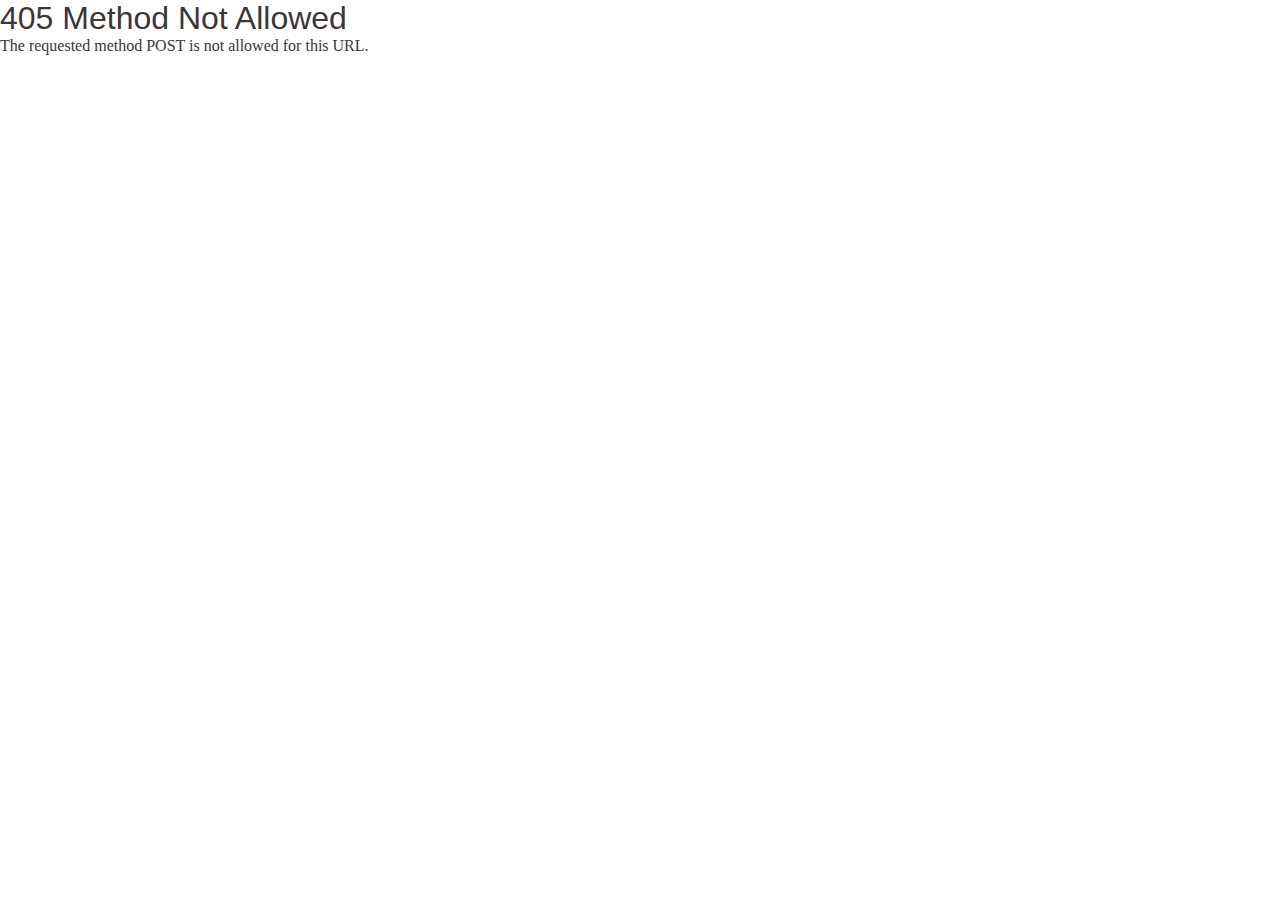
<file: www/error405.html>
<!DOCTYPE html>
<html lang="eng">
	<head>
		<title>405 Method Not Allowed</title>
		<link rel="stylesheet" href="style.css"/>
	</head>
	<body>
		<h1 class="toto">405 Method Not Allowed</h1>
		<p>The requested method POST is not allowed for this URL.</p>
	</body>
</html>
</file>
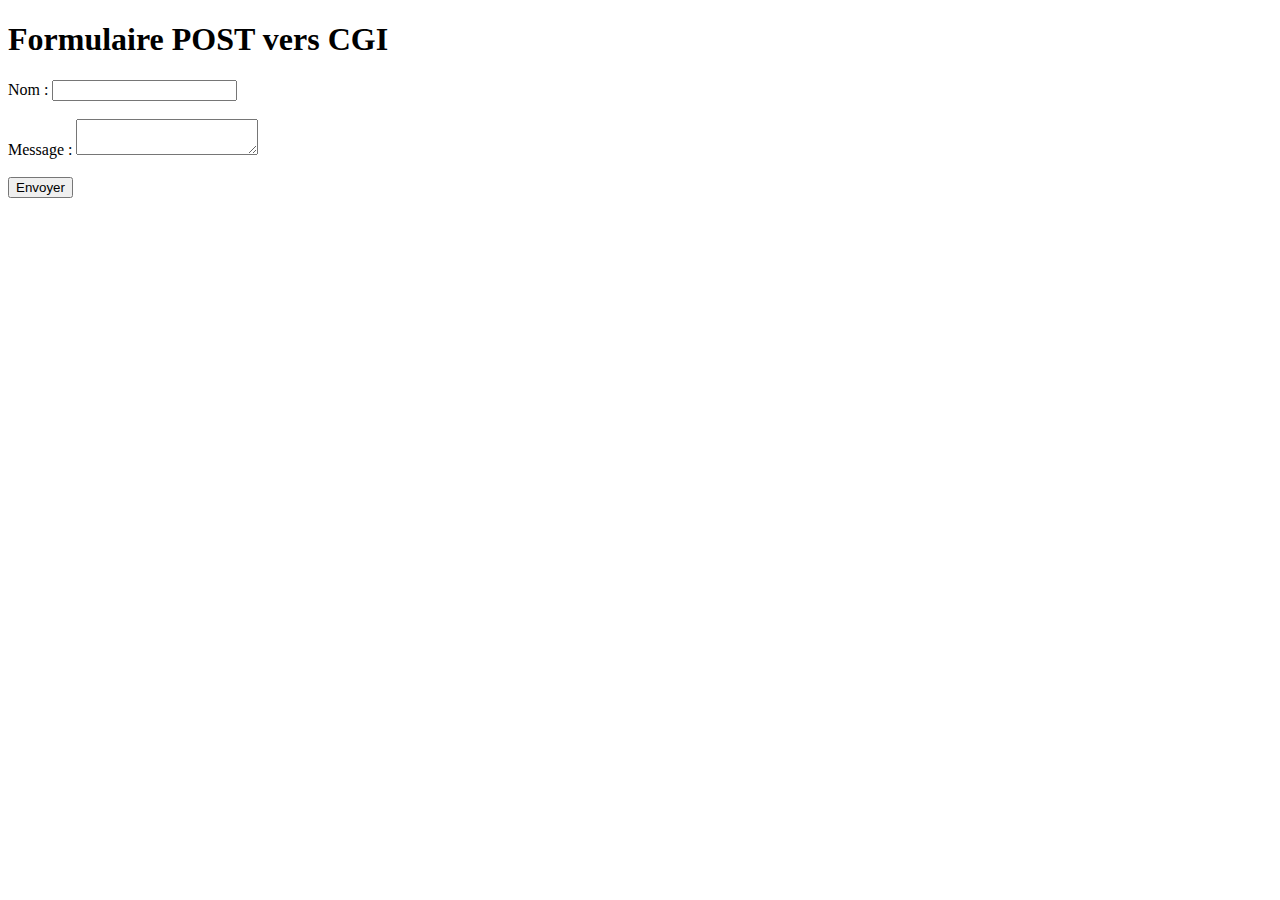
<file: www/test_post.html>
<!DOCTYPE html>
<html lang="fr">
<head>
  <meta charset="UTF-8">
  <title>Test POST CGI</title>
</head>
<body>
  <h1>Formulaire POST vers CGI</h1>
  <form action="/cgi-bin/post.py" method="POST">
    <label for="name">Nom :</label>
    <input type="text" name="name" id="name" required><br><br>

    <label for="message">Message :</label>
    <textarea name="message" id="message" required></textarea><br><br>

    <button type="submit">Envoyer</button>
  </form>
</body>
</html>
</file>
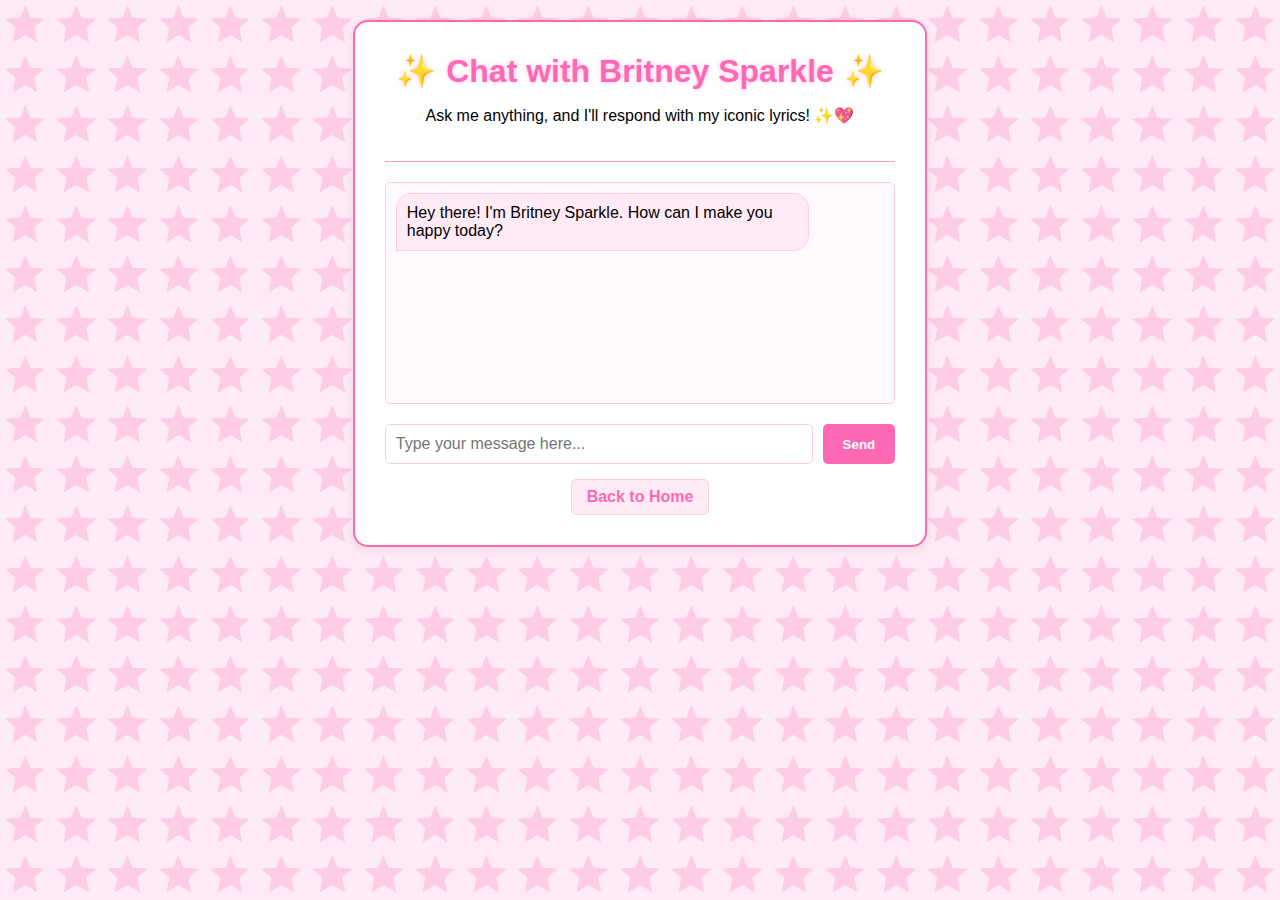
<file: www/BritneySparkleIA/chat.html>
<!DOCTYPE html>
<html lang="en">
<head>
  <meta charset="UTF-8">
  <meta http-equiv="X-UA-Compatible" content="IE=edge">
  <meta name="viewport" content="width=device-width, initial-scale=1.0">
  <title>Britney Sparkle Chat</title>
  <link rel="stylesheet" href="./style_chat.css">
</head>
<body>
  <div class="chat-container">
    <div class="chat-header">
      <h1>Chat with Britney Sparkle</h1>
      <p>Ask me anything, and I'll respond with my iconic lyrics! ✨💖</p>
    </div>
    
    <div class="chat-messages" id="chat-messages">
      <div class="message bot-message">
        Hey there! I'm Britney Sparkle. How can I make you happy today?
      </div>
    </div>
    
    <form id="chat-form" class="chat-form">
      <input type="text" id="message-input" class="chat-input" placeholder="Type your message here..." required>
      <button type="submit" class="chat-button">Send</button>
    </form>
    
    <a href="/index.html" class="back-link">Back to Home</a>
  </div>
  
  <script>
    // Britney lyrics collection
    const britneyLyrics = [
      "Hit me baby one more time!",
      "Oops, I did it again to your heart.",
      "You're toxic, I'm slipping under.",
      "I'm not a girl, not yet a woman.",
      "It's Britney!",
      "I'm stronger than yesterday.",
      "My loneliness is killing me (and I).",
      "With a taste of your lips, I'm on a ride.",
      "You better work!",
      "I wanna go all the way, taking out my freak tonight.",
      "All eyes on me in the center of the ring just like a circus.",
      "Every time they turn the lights down, just wanna go that extra mile for you.",
      "I cannot hold it, I cannot control it.",
      "Don't you know that you're toxic?",
      "Gimme gimme more, gimme more, gimme gimme more.",
      "Baby, all I want is to let you know that I'm lucky to have you.",
      "I'm crazy, but you like it.",
      "My heart is beating so fast, I can't stop it.",
      "I'm addicted to you, don't you know that you're toxic?",
      "Sometimes I run, sometimes I hide, sometimes I'm scared of you."
    ];

    document.getElementById('chat-form').addEventListener('submit', function(e) {
      e.preventDefault();
      
      const messageInput = document.getElementById('message-input');
      const message = messageInput.value.trim();
      
      if (message) {
        // Display user message
        const chatMessages = document.getElementById('chat-messages');
        const userMessageDiv = document.createElement('div');
        userMessageDiv.className = 'message user-message';
        userMessageDiv.textContent = message;
        chatMessages.appendChild(userMessageDiv);
        
        // Clear input field
        messageInput.value = '';
        
        // Get random Britney lyric response
        const randomIndex = Math.floor(Math.random() * britneyLyrics.length);
        const britneyResponse = britneyLyrics[randomIndex];
        
        // Add slight delay to simulate thinking
        setTimeout(() => {
          // Display bot response
          const botMessageDiv = document.createElement('div');
          botMessageDiv.className = 'message bot-message';
          botMessageDiv.textContent = britneyResponse;
          chatMessages.appendChild(botMessageDiv);
          
          // Scroll to bottom
          chatMessages.scrollTop = chatMessages.scrollHeight;
        }, 500);
        
        // Scroll to bottom
        chatMessages.scrollTop = chatMessages.scrollHeight;
      }
    });
  </script>
</body>
</html>
</file>
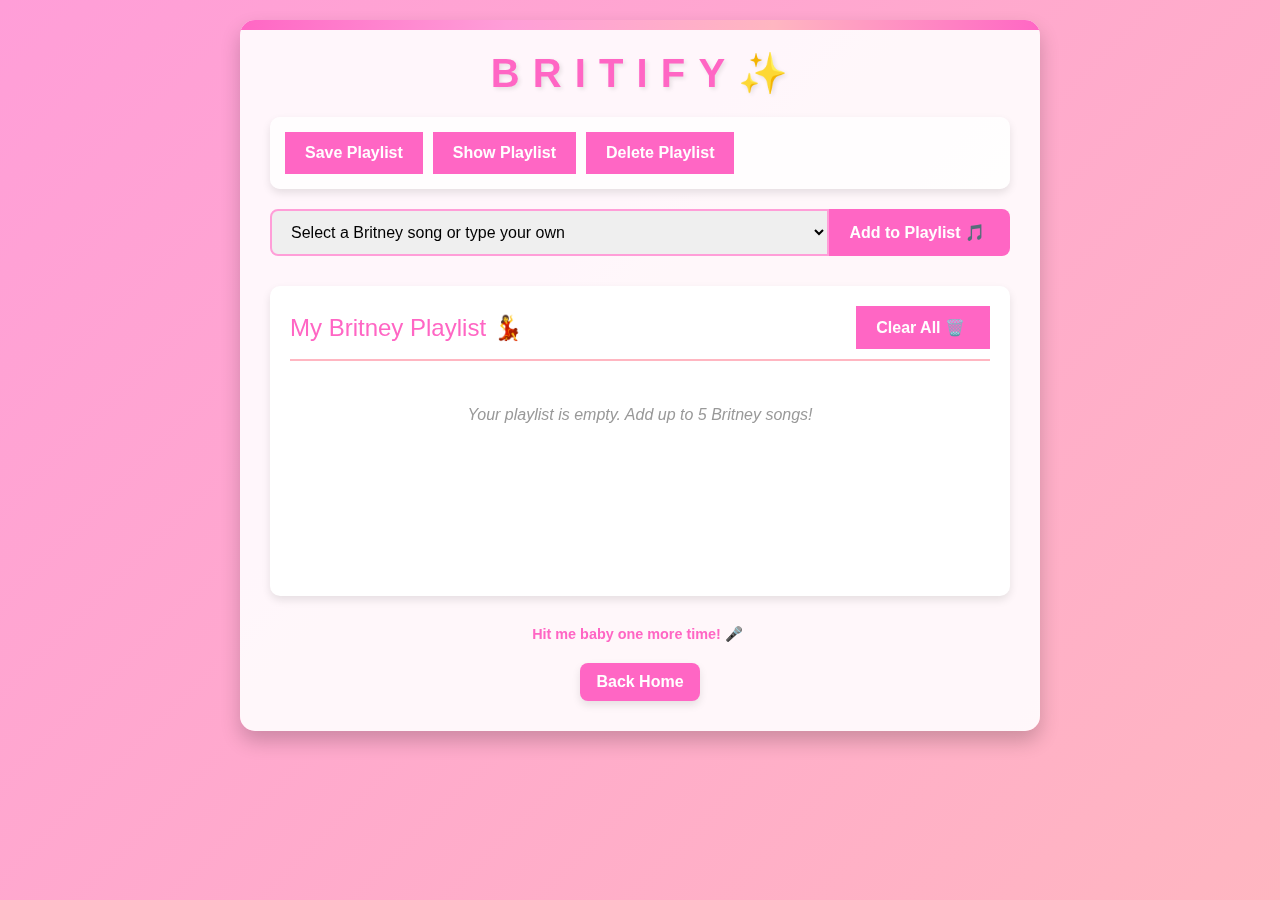
<file: www/Playlist/playlist.html>
<!DOCTYPE html>
<html lang="en">
<head>
    <meta charset="UTF-8">
    <meta http-equiv="X-UA-Compatible" content="IE=edge">
    <meta name="viewport" content="width=device-width, initial-scale=1.0">
    <title>Britify - Your Britney Playlist</title>
    <style>
        * {
            box-sizing: border-box;
            margin: 0;
            padding: 0;
            font-family: 'Arial', sans-serif;
        }
        
        body {
            background: linear-gradient(135deg, #ff9ed8, #ffb6c1);
            min-height: 100vh;
            padding: 20px;
            background-attachment: fixed;
        }
        
        .container {
            max-width: 800px;
            margin: 0 auto;
            background-color: rgba(255, 255, 255, 0.9);
            border-radius: 15px;
            padding: 30px;
            box-shadow: 0 10px 20px rgba(0, 0, 0, 0.2);
            position: relative;
            overflow: hidden;
        }
        
        .playlist-management {
            display: flex;
            justify-content: space-between;
            margin-bottom: 20px;
            padding: 15px;
            background-color: rgba(255, 255, 255, 0.8);
            border-radius: 10px;
            box-shadow: 0 4px 8px rgba(0, 0, 0, 0.1);
        }
        
        .playlist-actions {
            display: flex;
            gap: 10px;
        }
        
        .playlist-selector {
            display: flex;
            gap: 10px;
            align-items: center;
        }
        
        .playlist-selector select {
            padding: 8px;
            border-radius: 5px;
            border: 2px solid #ff9ed8;
            background-color: white;
            font-weight: bold;
            color: #ff66c4;
        }
        
        .playlist-name {
            font-weight: bold;
            color: #ff66c4;
            font-size: 18px;
        }
        
        .container::before {
            content: '';
            position: absolute;
            top: 0;
            left: 0;
            right: 0;
            height: 10px;
            background: linear-gradient(90deg, #ff66c4, #ff9ed8, #ffb6c1, #ff66c4);
            animation: shimmer 3s infinite linear;
            z-index: 1;
        }
        
        @keyframes shimmer {
            0% { background-position: 0 0; }
            100% { background-position: 800px 0; }
        }
        
        h1 {
            text-align: center;
            margin-bottom: 20px;
            color: #ff66c4;
            font-size: 2.5rem;
            text-shadow: 2px 2px 4px rgba(0, 0, 0, 0.1);
            letter-spacing: 1px;
        }
        
        h1 span {
            display: inline-block;
            animation: dance 1s infinite alternate;
        }
        
        @keyframes dance {
            0% { transform: translateY(0); }
            100% { transform: translateY(-5px); }
        }
        
        .input-container {
            display: flex;
            margin-bottom: 30px;
        }
        
        select, input {
            flex-grow: 1;
            padding: 12px 15px;
            border: 2px solid #ff9ed8;
            border-radius: 8px 0 0 8px;
            font-size: 1rem;
            outline: none;
            transition: all 0.3s;
        }
        
        select:focus, input:focus {
            border-color: #ff66c4;
            box-shadow: 0 0 8px rgba(255, 102, 196, 0.5);
        }
        
        button {
            background-color: #ff66c4;
            color: white;
            border: none;
            padding: 12px 20px;
            cursor: pointer;
            transition: all 0.3s;
            font-weight: bold;
            font-size: 1rem;
        }
        
        #addBtn {
            border-radius: 0 8px 8px 0;
        }
        
        button:hover {
            background-color: #e5509e;
            transform: translateY(-2px);
        }
        
        button:active {
            transform: translateY(0);
        }
        
        .playlist-container {
            background-color: white;
            border-radius: 10px;
            padding: 20px;
            box-shadow: 0 4px 8px rgba(0, 0, 0, 0.1);
        }
        
        .playlist-header {
            display: flex;
            justify-content: space-between;
            align-items: center;
            margin-bottom: 15px;
            border-bottom: 2px solid #ffb6c1;
            padding-bottom: 10px;
        }
        
        .playlist-title {
            font-size: 1.5rem;
            color: #ff66c4;
        }
        
        .songs-container {
            min-height: 200px;
        }
        
        .song-item {
            display: flex;
            justify-content: space-between;
            align-items: center;
            padding: 15px;
            margin-bottom: 10px;
            background-color: #fff8fa;
            border-radius: 8px;
            box-shadow: 0 2px 5px rgba(0, 0, 0, 0.05);
            transition: all 0.3s;
            position: relative;
            border-left: 4px solid #ff9ed8;
        }
        
        .song-item:hover {
            transform: translateX(5px);
            box-shadow: 0 4px 8px rgba(0, 0, 0, 0.1);
        }
        
        .song-title {
            font-weight: bold;
            font-size: 1.1rem;
            color: #333;
            flex-grow: 1;
        }
        
        .song-controls {
            display: flex;
            gap: 8px;
        }
        
        .emoji {
            display: inline-block;
            margin-right: 5px;
            animation: pulse 2s infinite;
        }
        
        @keyframes pulse {
            0% { transform: scale(1); }
            50% { transform: scale(1.1); }
            100% { transform: scale(1); }
        }
        
        .empty-message {
            text-align: center;
            color: #999;
            padding: 30px 0;
            font-style: italic;
        }
        
        .footer {
            text-align: center;
            margin-top: 30px;
            color: #ff66c4;
            font-size: 0.9rem;
            font-weight: bold;
        }
        
        .dragging {
            opacity: 0.5;
            background-color: #ffebf4;
        }
        
        .drag-over {
            border: 2px dashed #ff66c4;
        }
        
        .home-button {
            display: block;
            width: 120px;
            margin: 20px auto 0;
            padding: 10px;
            text-align: center;
            background-color: #ff66c4;
            color: white;
            text-decoration: none;
            border-radius: 8px;
            font-weight: bold;
            box-shadow: 0 4px 8px rgba(0, 0, 0, 0.1);
            transition: all 0.3s;
        }
        
        .home-button:hover {
            background-color: #e5509e;
            transform: translateY(-2px);
        }
        
        /* Glitter effect */
        .glitter {
            pointer-events: none;
            position: fixed;
            width: 100%;
            height: 100%;
            top: 0;
            left: 0;
            z-index: -1;
        }
        
        .glitter-particle {
            position: absolute;
            width: 5px;
            height: 5px;
            background-color: rgba(255, 255, 255, 0.8);
            border-radius: 50%;
            animation: glitter 3s linear infinite;
        }
        
        @keyframes glitter {
            0% {
                transform: translateY(0) rotate(0deg);
                opacity: 1;
            }
            100% {
                transform: translateY(100vh) rotate(360deg);
                opacity: 0;
            }
        }

        .status-message {
            position: fixed;
            bottom: 20px;
            left: 50%;
            transform: translateX(-50%);
            background-color: rgba(255, 102, 196, 0.9);
            color: white;
            padding: 10px 20px;
            border-radius: 5px;
            box-shadow: 0 4px 8px rgba(0, 0, 0, 0.2);
            opacity: 0;
            transition: opacity 0.3s;
            z-index: 100;
        }

        .status-message.show {
            opacity: 1;
        }
    </style>
</head>
<body>
    <div class="glitter" id="glitter"></div>
    <div class="container">
        <h1>
            <span>B</span>
            <span>R</span>
            <span>I</span>
            <span>T</span>
            <span>I</span>
            <span>F</span>
            <span>Y</span>
            <span>✨</span>
        </h1>
        
        <div class="playlist-management">
            <div class="playlist-actions">
                <button id="savePlaylistBtn" class="btn btn--small">Save Playlist</button>
                <button id="showPlaylistBtn" class="btn btn--small">Show Playlist</button>
                <button id="deletePlaylistBtn" class="btn btn--small">Delete Playlist</button>
            </div>
        </div>
        
        <div class="input-container">
            <select id="songInput">
                <option value="">Select a Britney song or type your own</option>
                <option value="...Baby One More Time">...Baby One More Time</option>
                <option value="Oops!...I Did It Again">Oops!...I Did It Again</option>
                <option value="Toxic">Toxic</option>
                <option value="Gimme More">Gimme More</option>
                <option value="Womanizer">Womanizer</option>
                <option value="Circus">Circus</option>
                <option value="I'm a Slave 4 U">I'm a Slave 4 U</option>
                <option value="Everytime">Everytime</option>
                <option value="Me Against the Music">Me Against the Music</option>
                <option value="Piece of Me">Piece of Me</option>
                <option value="Lucky">Lucky</option>
                <option value="Stronger">Stronger</option>
                <option value="Sometimes">Sometimes</option>
                <option value="Break the Ice">Break the Ice</option>
                <option value="If U Seek Amy">If U Seek Amy</option>
                <option value="Born to Make You Happy">Born to Make You Happy</option>
                <option value="Till the World Ends">Till the World Ends</option>
                <option value="Hold It Against Me">Hold It Against Me</option>
                <option value="Work Bitch">Work Bitch</option>
                <option value="custom">Enter my own...</option>
            </select>
            <input type="text" id="customSongInput" placeholder="Or type your own Britney song" style="display:none;">
            <button id="addBtn">Add to Playlist <span class="emoji">🎵</span></button>
        </div>
        
        <div class="playlist-container">
            <div class="playlist-header">
                <div class="playlist-title">My Britney Playlist <span class="emoji">💃</span></div>
                <button id="clearBtn">Clear All <span class="emoji">🗑️</span></button>
            </div>
            <div class="songs-container" id="songsContainer">
                <div class="empty-message">
                    Your playlist is empty. Add up to 5 Britney songs!
                </div>
            </div>
        </div>
        
        <div class="footer">
            Hit me baby one more time! <span class="emoji">🎤</span>
        </div>
        
        <a href="/index.html" class="home-button">Back Home</a>
    </div>

    <div id="statusMessage" class="status-message"></div>
    
    <script>
        document.addEventListener('DOMContentLoaded', function() {
            // DOM Elements
            const songSelect = document.getElementById('songInput');
            const customSongInput = document.getElementById('customSongInput');
            const addButton = document.getElementById('addBtn');
            const clearButton = document.getElementById('clearBtn');
            const songsContainer = document.getElementById('songsContainer');
            const glitterContainer = document.getElementById('glitter');
            const statusMessage = document.getElementById('statusMessage');
            const savePlaylistBtn = document.getElementById('savePlaylistBtn');
            const showPlaylistBtn = document.getElementById('showPlaylistBtn');
            const deletePlaylistBtn = document.getElementById('deletePlaylistBtn');
            
            // Single playlist ID
            const PLAYLIST_ID = 'britney_playlist';
            
            // Create glitter particles
            for (let i = 0; i < 50; i++) {
                createGlitterParticle();
            }
            
            // Load the playlist
            loadPlaylist(PLAYLIST_ID);
            
            // Event Listeners
            songSelect.addEventListener('change', function() {
                if (songSelect.value === 'custom') {
                    customSongInput.style.display = 'block';
                    songSelect.style.display = 'none';
                }
            });
            
            addButton.addEventListener('click', addSong);
            clearButton.addEventListener('click', clearPlaylist);
            
            savePlaylistBtn.addEventListener('click', function() {
                savePlaylistToFile(PLAYLIST_ID);
            });
            
            showPlaylistBtn.addEventListener('click', function() {
                showPlaylistContents();
            });
            
            deletePlaylistBtn.addEventListener('click', function() {
                deletePlaylistFile(PLAYLIST_ID);
            });
            
            // Functions
            function addSong() {
                // Check if we already have 5 songs
                const currentSongs = document.querySelectorAll('.song-item');
                if (currentSongs.length >= 5) {
                    showStatus('You can only add up to 5 songs to your playlist!', 'error');
                    return;
                }
                
                // Get the song value
                let songValue = songSelect.value;
                if (customSongInput.style.display === 'block') {
                    songValue = customSongInput.value;
                    // Reset to select after adding
                    customSongInput.value = '';
                    customSongInput.style.display = 'none';
                    songSelect.style.display = 'block';
                    songSelect.value = '';
                }
                
                // Validate input
                if (!songValue) {
                    showStatus('Please select or enter a Britney song!', 'error');
                    return;
                }
                
                // Create and add song item
                const songItem = createSongElement(songValue);
                
                // Remove empty message if it exists
                const emptyMessage = document.querySelector('.empty-message');
                if (emptyMessage) {
                    emptyMessage.remove();
                }
                
                songsContainer.appendChild(songItem);
                
                // Save playlist to localStorage
                savePlaylist(PLAYLIST_ID);
                showStatus(`"${songValue}" added to your playlist! 🎵`, 'success');
            }
            
            function createSongElement(songName) {
                const songItem = document.createElement('div');
                songItem.className = 'song-item';
                songItem.draggable = true;
                
                const songTitle = document.createElement('div');
                songTitle.className = 'song-title';
                songTitle.innerHTML = `<span class="emoji">🎵</span> ${songName}`;
                
                const songControls = document.createElement('div');
                songControls.className = 'song-controls';
                
                const moveUpBtn = document.createElement('button');
                moveUpBtn.innerHTML = '⬆️';
                moveUpBtn.title = 'Move Up';
                moveUpBtn.addEventListener('click', () => moveSong(songItem, 'up'));
                
                const moveDownBtn = document.createElement('button');
                moveDownBtn.innerHTML = '⬇️';
                moveDownBtn.title = 'Move Down';
                moveDownBtn.addEventListener('click', () => moveSong(songItem, 'down'));
                
                const deleteBtn = document.createElement('button');
                deleteBtn.innerHTML = '❌';
                deleteBtn.title = 'Remove Song';
                deleteBtn.addEventListener('click', () => {
                    const songText = songItem.querySelector('.song-title').textContent.replace('🎵 ', '');
                    songItem.remove();
                    
                    // If no songs left, add empty message
                    if (songsContainer.children.length === 0) {
                        const emptyMessage = document.createElement('div');
                        emptyMessage.className = 'empty-message';
                        emptyMessage.textContent = 'Your playlist is empty. Add up to 5 Britney songs!';
                        songsContainer.appendChild(emptyMessage);
                    }
                    
                    // Save playlist to localStorage
                    savePlaylist(PLAYLIST_ID);
                    showStatus(`"${songText}" removed from your playlist`, 'info');
                });
                
                songControls.appendChild(moveUpBtn);
                songControls.appendChild(moveDownBtn);
                songControls.appendChild(deleteBtn);
                
                songItem.appendChild(songTitle);
                songItem.appendChild(songControls);
                
                // Drag and drop functionality
                songItem.addEventListener('dragstart', function(e) {
                    e.dataTransfer.setData('text/plain', songName);
                    this.classList.add('dragging');
                });
                
                songItem.addEventListener('dragend', function() {
                    this.classList.remove('dragging');
                });
                
                songItem.addEventListener('dragover', function(e) {
                    e.preventDefault();
                    this.classList.add('drag-over');
                });
                
                songItem.addEventListener('dragleave', function() {
                    this.classList.remove('drag-over');
                });
                
                songItem.addEventListener('drop', function(e) {
                    e.preventDefault();
                    this.classList.remove('drag-over');
                    const draggedSongName = e.dataTransfer.getData('text/plain');
                    const draggedItem = Array.from(songsContainer.children).find(
                        item => item.querySelector('.song-title').textContent.includes(draggedSongName)
                    );
                    
                    if (draggedItem && draggedItem !== this) {
                        const rect = this.getBoundingClientRect();
                        const y = e.clientY - rect.top;
                        const height = this.offsetHeight;
                        
                        if (y < height / 2) {
                            songsContainer.insertBefore(draggedItem, this);
                        } else {
                            songsContainer.insertBefore(draggedItem, this.nextSibling);
                        }
                                 // Save playlist to localStorage
                savePlaylist(PLAYLIST_ID);
                showStatus('Playlist order updated! ✨', 'info');
                    }
                });
                
                return songItem;
            }
            
            function moveSong(songItem, direction) {
                if (direction === 'up' && songItem.previousElementSibling && !songItem.previousElementSibling.classList.contains('empty-message')) {
                    songsContainer.insertBefore(songItem, songItem.previousElementSibling);
                    showStatus('Song moved up! ⬆️', 'info');
                } else if (direction === 'down' && songItem.nextElementSibling) {
                    songsContainer.insertBefore(songItem.nextElementSibling, songItem);
                    showStatus('Song moved down! ⬇️', 'info');
                }
                // Save playlist to localStorage
                savePlaylist(PLAYLIST_ID);
            }
            
            function clearPlaylist() {
                if (confirm('Are you sure you want to clear your playlist?')) {
                    songsContainer.innerHTML = '';
                    const emptyMessage = document.createElement('div');
                    emptyMessage.className = 'empty-message';
                    emptyMessage.textContent = 'Your playlist is empty. Add up to 5 Britney songs!';
                    songsContainer.appendChild(emptyMessage);
                    
                    // Delete playlist from localStorage
                    deletePlaylist(PLAYLIST_ID);
                    showStatus('Playlist cleared! 🗑️', 'warning');
                }
            }
            
            function createGlitterParticle() {
                const particle = document.createElement('div');
                particle.className = 'glitter-particle';
                
                // Random position and animation delay
                const posX = Math.random() * 100;
                particle.style.left = `${posX}%`;
                particle.style.top = `-5px`;
                particle.style.animationDelay = `${Math.random() * 5}s`;
                
                glitterContainer.appendChild(particle);
                
                // Remove and recreate particle after animation
                setTimeout(() => {
                    particle.remove();
                    createGlitterParticle();
                }, 3000 + (Math.random() * 2000));
            }
            
            // Show status message function
            function showStatus(message, type = 'info') {
                statusMessage.textContent = message;
                
                // Set color based on message type
                if (type === 'error') {
                    statusMessage.style.backgroundColor = 'rgba(220, 53, 69, 0.9)';
                } else if (type === 'success') {
                    statusMessage.style.backgroundColor = 'rgba(40, 167, 69, 0.9)';
                } else if (type === 'warning') {
                    statusMessage.style.backgroundColor = 'rgba(255, 193, 7, 0.9)';
                } else {
                    statusMessage.style.backgroundColor = 'rgba(255, 102, 196, 0.9)';
                }
                
                statusMessage.classList.add('show');
                
                setTimeout(() => {
                    statusMessage.classList.remove('show');
                }, 3000);
            }
            
            // Show playlist contents in a nice format
            function showPlaylistContents() {
                const songs = Array.from(document.querySelectorAll('.song-item')).map(
                    item => item.querySelector('.song-title').textContent.replace('🎵 ', '')
                );
                
                if (songs.length === 0) {
                    showStatus('Your playlist is empty!', 'info');
                    return;
                }
                
                const songList = songs.map((song, index) => `${index + 1}. ${song}`).join('\n');
                alert(`Your Britney Playlist:\n\n${songList}`);
            }
            
            // localStorage-based playlist management functions
            function savePlaylist(playlistId) {
                const songs = Array.from(document.querySelectorAll('.song-item')).map(
                    item => item.querySelector('.song-title').textContent.replace('🎵 ', '')
                );
                
                const playlistData = {
                    name: "My Britney Playlist",
                    songs: songs
                };
                
                try {
                    // Save to localStorage
                    localStorage.setItem(playlistId, JSON.stringify(playlistData));
                    console.log(`Playlist saved to localStorage: ${playlistId}`, playlistData);
                } catch (error) {
                    console.error('Error saving playlist to localStorage:', error);
                    showStatus('Error saving playlist!', 'error');
                }
            }
            
            function loadPlaylist(playlistId) {
                try {
                    // Load from localStorage
                    const savedPlaylist = localStorage.getItem(playlistId);
                    
                    // Clear current playlist display
                    songsContainer.innerHTML = '';
                    
                    if (savedPlaylist) {
                        const data = JSON.parse(savedPlaylist);
                        
                        if (data && data.songs && data.songs.length > 0) {
                            // Add songs to the UI
                            data.songs.forEach(song => {
                                const songItem = createSongElement(song);
                                songsContainer.appendChild(songItem);
                            });
                            
                            console.log(`Playlist loaded from localStorage: ${playlistId}`, data);
                        } else {
                            // Empty playlist
                            const emptyMessage = document.createElement('div');
                            emptyMessage.className = 'empty-message';
                            emptyMessage.textContent = 'Your playlist is empty. Add up to 5 Britney songs!';
                            songsContainer.appendChild(emptyMessage);
                        }
                    } else {
                        // No playlist saved yet
                        const emptyMessage = document.createElement('div');
                        emptyMessage.className = 'empty-message';
                        emptyMessage.textContent = 'Your playlist is empty. Add up to 5 Britney songs!';
                        songsContainer.appendChild(emptyMessage);
                    }
                } catch (error) {
                    console.error('Error loading playlist from localStorage:', error);
                    showStatus('Error loading playlist!', 'error');
                    
                    // Display empty message on error
                    const emptyMessage = document.createElement('div');
                    emptyMessage.className = 'empty-message';
                    emptyMessage.textContent = 'Your playlist is empty. Add up to 5 Britney songs!';
                    songsContainer.appendChild(emptyMessage);
                }
            }
            
            function deletePlaylist(playlistId) {
                try {
                    // Remove from localStorage
                    localStorage.removeItem(playlistId);
                    console.log(`Playlist deleted from localStorage: ${playlistId}`);
                } catch (error) {
                    console.error('Error deleting playlist from localStorage:', error);
                    showStatus('Error deleting playlist!', 'error');
                }
            }
            
            // Save playlist to a JSON file on the server
            function savePlaylistToFile(playlistId) {
                const songs = Array.from(document.querySelectorAll('.song-item')).map(
                    item => item.querySelector('.song-title').textContent.replace('🎵 ', '')
                );
                
                if (songs.length === 0) {
                    showStatus('Cannot save an empty playlist to file!', 'error');
                    return;
                }
                
                const playlistData = {
                    name: "My Britney Playlist",
                    songs: songs,
                    createdAt: new Date().toISOString()
                };
                
                // POST request to save playlist to server
                fetch('/Playlist/handler.php', {
                    method: 'POST',
                    headers: {
                        'Content-Type': 'application/json'
                    },
                    body: JSON.stringify({
                        filename: `${playlistId}.json`,
                        data: JSON.stringify(playlistData, null, 2)
                    })
                })
                .then(response => {
                    if (!response.ok) {
                        throw new Error('Failed to save playlist to server');
                    }
                    return response.json();
                })
                .then(data => {
                    console.log('Server response:', data);
                    showStatus('Your playlist saved to server! 💾', 'success');
                })
                .catch(error => {
                    console.error('Error saving playlist to server:', error);
                    showStatus('Error saving playlist to server!', 'error');
                });
            }
            
            // Delete playlist file from server
            function deletePlaylistFile(playlistId) {
                if (confirm('Are you sure you want to completely delete your playlist?\nThis will remove it from browser storage and the server.')) {
                    // Clear the current playlist
                    songsContainer.innerHTML = '';
                    const emptyMessage = document.createElement('div');
                    emptyMessage.className = 'empty-message';
                    emptyMessage.textContent = 'Your playlist is empty. Add up to 5 Britney songs!';
                    songsContainer.appendChild(emptyMessage);
                    
                    // Delete from localStorage
                    deletePlaylist(playlistId);
                    
                    // DELETE request to remove the file from server
                    fetch(`/Playlist/handler.php?filename=${playlistId}.json`, {
                        method: 'DELETE'
                    })
                    .then(response => {
                        if (!response.ok) {
                            throw new Error('Failed to delete playlist from server');
                        }
                        return response.json();
                    })
                    .then(data => {
                        console.log('Server response:', data);
                        showStatus('Your playlist has been completely deleted! 🗑️', 'warning');
                    })
                    .catch(error => {
                        console.error('Error deleting playlist from server:', error);
                        // Still show success message since local deletion worked
                        showStatus('Your playlist has been deleted from browser storage! 🗑️', 'warning');
                    });
                }
            }
        });
    </script>
</body>
</html>
</file>
<file: www/style.css>
@import url('https://fonts.googleapis.com/css2?family=Roboto:wght@400;500&display=swap');

/*- Common styles */

body {
    margin: 0;
    /*font-family: 'Roboto', sans-serif;*/
    background-color: #ffff;
    color: #3d3538;
  }
  
  a {
    color: #1C1C1C;
    text-decoration: none;
  }
  
  p {
    margin: 0;
  }
  
  p + p {
    margin-top: 15px;
  }
  
  ul {
    list-style: none;
    padding: 0;
    margin: 0;
  }

.toto {
	font-family: Impact, Haettenschweiler, 'Arial Narrow Bold', sans-serif;
}
 
 h1, h2, h3, h4, h5, h6 {
	font-family: 'Lucida Sans', 'Lucida Sans Regular', 'Lucida Grande', 'Lucida Sans Unicode', Geneva, Verdana, sans-serif;
    font-weight: 500;
    margin: 0;
  }
 
  img {
    max-width: 100%;
  }
  
  .container {
    box-sizing: border-box;
  
    max-width: 1170px;
    margin-left: auto;
    margin-right: auto;
    padding: 0 15px;
  }
  
  .btn {
    display: flex;
    align-items: center;
    justify-content: center;
  
    width: 165px;
    height: 50px;
  
    font-weight: 500;
    font-size: 16px;
    text-transform: uppercase;
  
    background: #e9a19b;;
    border-radius: 5px;
  
    transition: opacity 0.3s;
  }
  
  .btn:hover {
    opacity: 0.8;
  }
  
  .btn--small {
    width: 140px;
    height: 40px;
    font-size: 12px;
  }

  
  
  /*- Header */
  
  .header {
    padding: 25px 0;  
    
    position: relative;
    z-index: 10;
  }
  
  .header .container {
    display: flex;
    justify-content: space-between;
    align-items: center;
  }
  
  
  .header__list {
    display: flex;
    gap: 30px;
  }
  
  .header__nav a {
    font-size: 14px;
    opacity: 0.7;
    transition: opacity 0.3s;
  }
  
  .header__nav a.active {
    opacity: 1;
  }
  
  .header__nav a:hover {
    opacity: 0.9;
  }

  .body__404 {
    background-color: #1C1C1C;
    color: #fff;
  }

  .body__404 h1,
  .body__404 h4,
  .body__404 p,
  .body__404 a {
    color: #fff;
}

.body__500 {
  background-color: #1C1C1C;
  color: #fff;
}

.body__500 h1,
.body__500 h4,
.body__500 p,
.body__500 a {
  color: #fff;
}

.body__405 {
  background-color: #1C1C1C;
  color: #fff;
}

.body__405 h1,
.body__405 h4,
.body__405 p,
.body__405 a {
  color: #fff;
}

  
  /*- Welcom page*/

  .welcome {
    box-sizing: border-box;
    min-height: 100vh;
  
    margin-top: -100px;
    padding: 240px 0;
  
    background-image: url("./images/photo5.jpg");
    background-repeat: no-repeat;
    background-size: cover;
    background-position: center;
  }
  
  .welcome__text {
    width: 550px;
  }
  
  .welcome__subtitle {
    margin-bottom: 7px;
  
    font-size: 14px;
    letter-spacing: 0.1em;
  }
  
  .welcome__title {
    font-size: 58px;
  }
  
  .welcome__desc {
    margin: 40px 0;
    font-size: 18px;
    opacity: 0.7;
  }

  .welcome__404 {
    box-sizing: border-box;
    min-height: 100vh;
  
    margin-top: -100px;
    padding: 240px 0;
  
    background-image: url("./images/photo1.jpg");
    background-repeat: no-repeat;
    background-size: cover;
    background-position: center;
  }

  .welcome__500 {
    box-sizing: border-box;
    min-height: 100vh;
  
    margin-top: -100px;
    padding: 240px 0;
  
    background-image: url("./images/photo2.jpg");
    background-repeat: no-repeat;
    background-size: cover;
    background-position: center;
  }

  .welcome__405 {
    box-sizing: border-box;
    min-height: 100vh;
  
    margin-top: -100px;
    padding: 240px 0;
  
    background-image: url("./images/photo3.jpg");
    background-repeat: no-repeat;
    background-size: cover;
    background-position: center;
  }

  /*- Applications */
  .applications {
    padding: 100px 0;
  }

  .applications .container {
    display: flex;
    justify-content: center;
    padding: 0 15px;
  }
  
  .applications__cards-wrapper {
    display: flex;
    justify-content: center;
    flex-wrap: wrap;
    gap: 40px;
    max-width: 1170px;
  }

  .applications__card {
    width: 260px;

    overflow: hidden;
    text-align: center;

    background: #312F30;
    border-radius: 10px;
  }

  .applications__img {
    width: 100%;
    height: 175px;
    object-fit: cover;
  }

  .applications__text-wrapper {
    padding: 30px 20px;
  }

  .applications__title {
    margin-bottom: 15px;
    font-size: 20px;
    color: #fff;
  }

  .applications__desc {
    font-size: 16px;
    opacity: 0.7;
    color: #fff;
  }

.applications__buttons {
  display: flex;
  gap: 10px;
  margin-top: 10px;
  align-items: center;
  justify-content: center;
}
</file>
<file: www/BritneySparkleIA/style_chat.css>
@import url('https://fonts.googleapis.com/css2?family=Roboto:wght@400;500&display=swap');

    body {
      font-family: 'Arial', sans-serif;
      background-color: #ffebf5;
      margin: 0;
      padding: 0;
      display: flex;
      flex-direction: column;
      min-height: 100vh;
      background-image: url('data:image/svg+xml;utf8,<svg width="20" height="20" viewBox="0 0 20 20" xmlns="http://www.w3.org/2000/svg"><path d="M10 2L12 7L18 7.5L14 11L15 17L10 14L5 17L6 11L2 7.5L8 7Z" fill="%23ffcce6" /></svg>');
      background-repeat: space;
      background-size: 50px;
    }
    .chat-container {
      max-width: 800px;
      margin: 20px auto;
      background-color: white;
      border-radius: 15px;
      padding: 30px;
      box-shadow: 0 2px 10px rgba(0, 0, 0, 0.1);
      border: 2px solid #ff69b4;
      position: relative;
      overflow: hidden;
    }
      
    .chat-header {
      text-align: center;
      padding-bottom: 20px;
      border-bottom: 1px solid #ff9ecd;
      margin-bottom: 20px;
    }
    .chat-header h1 {
      color: #ff69b4;
      margin: 0;
      text-shadow: 0 0 5px #ffcce6;
    }
    .chat-header h1:before, .chat-header h1:after {
      content: "✨";
      margin: 0 10px;
    }
    .chat-messages {
      height: 200px;
      overflow-y: auto;
      margin-bottom: 20px;
      padding: 10px;
      border: 1px solid #ffcce6;
      border-radius: 5px;
      background-color: #fffafd;
    }
    .message {
      padding: 10px;
      margin-bottom: 10px;
      border-radius: 15px;
      max-width: 80%;
      position: relative;
    }
    .user-message {
      background-color: #e6f7ff;
      margin-left: auto;
      text-align: right;
      border-bottom-right-radius: 0;
      border: 1px solid #c2e5ff;
    }
    .user-message:after {
      content: "👤";
      position: absolute;
      right: -20px;
      bottom: 0;
    }
    .bot-message {
      background-color: #ffebf5;
      border-bottom-left-radius: 0;
      border: 1px solid #ffcce6;
    }
    .bot-message:before {
      content: "";
      position: absolute;
      left: -20px;
      bottom: 0;
    }
    .chat-form {
      display: flex;
      gap: 10px;
    }
    .chat-input {
      flex: 1;
      padding: 10px;
      border: 1px solid #ffcce6;
      border-radius: 5px;
      font-size: 16px;
    }
    .chat-button {
      background-color: #ff69b4;
      color: white;
      border: none;
      padding: 10px 20px;
      border-radius: 5px;
      cursor: pointer;
      font-weight: bold;
    }
    .chat-button:hover {
      background-color: #ff5ba7;
      transform: scale(1.05);
      box-shadow: 0 0 10px rgba(255, 105, 180, 0.5);
    }
    .back-link {
      display: block;
      margin: 15px auto 0;
      text-align: center;
      color: #ff69b4;
      text-decoration: none;
      font-weight: bold;
      background-color: #ffebf5;
      padding: 8px 15px;
      border-radius: 5px;
      width: fit-content;
      border: 1px solid #ffcce6;
    }
    .back-link:hover {
      text-decoration: underline;
    }
    .sparkle {
      display: inline-block;
      animation: sparkle 1.5s infinite alternate;
      transform-origin: center;
    }
    @keyframes sparkle {
      0% { transform: scale(1); opacity: 0.5; }
      100% { transform: scale(1.2); opacity: 1; }
    }
</file>
